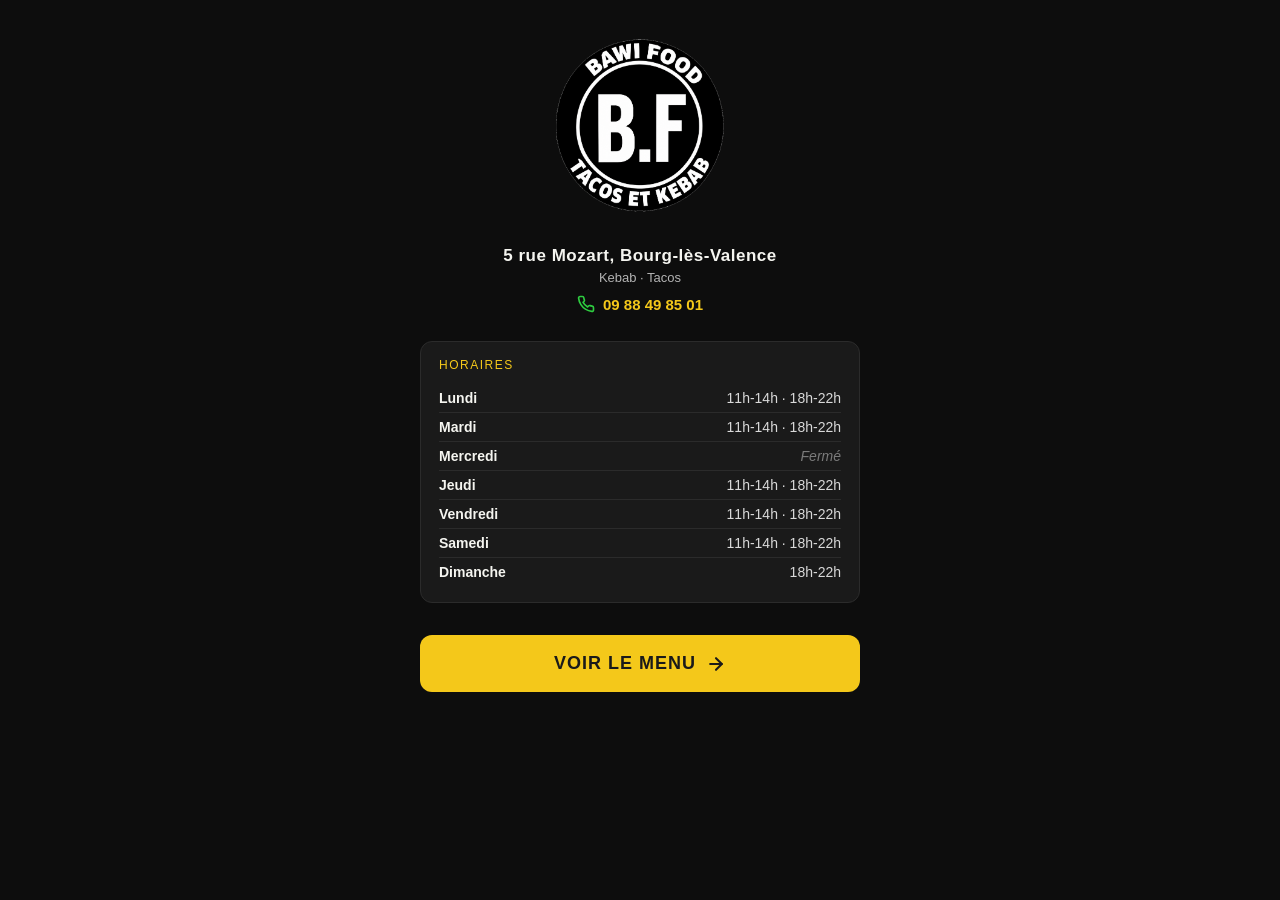
<file: index.html>
<!DOCTYPE html>
<html lang="fr">
<head>
<meta charset="UTF-8">
<meta name="viewport" content="width=device-width, initial-scale=1.0">
<title>Bawi Food</title>
<link rel="stylesheet" href="style.css">
</head>
<body>
<div class="wrap">

  <img src="logo.png" alt="Logo Bawi Food" class="logo-img">

  <p class="address">5 rue Mozart, Bourg-lès-Valence</p>
  <p class="address-sub">Kebab · Tacos</p>
  <a href="tel:0988498501" class="phone">
    <svg viewBox="0 0 24 24" width="18" height="18" fill="none" stroke="currentColor" stroke-width="2.2" stroke-linecap="round" stroke-linejoin="round"><path d="M22 16.92v3a2 2 0 0 1-2.18 2 19.79 19.79 0 0 1-8.63-3.07 19.5 19.5 0 0 1-6-6 19.79 19.79 0 0 1-3.07-8.67A2 2 0 0 1 4.11 2h3a2 2 0 0 1 2 1.72c.127.96.362 1.903.7 2.81a2 2 0 0 1-.45 2.11L8.09 9.91a16 16 0 0 0 6 6l1.27-1.27a2 2 0 0 1 2.11-.45c.907.338 1.85.573 2.81.7A2 2 0 0 1 22 16.92z"/></svg>
    09 88 49 85 01
  </a>

  <div class="hours">
    <p class="hours-title">Horaires</p>
    <div class="hours-row"><span class="hours-day">Lundi</span><span class="hours-time">11h-14h · 18h-22h</span></div>
    <div class="hours-row"><span class="hours-day">Mardi</span><span class="hours-time">11h-14h · 18h-22h</span></div>
    <div class="hours-row"><span class="hours-day">Mercredi</span><span class="hours-time closed">Fermé</span></div>
    <div class="hours-row"><span class="hours-day">Jeudi</span><span class="hours-time">11h-14h · 18h-22h</span></div>
    <div class="hours-row"><span class="hours-day">Vendredi</span><span class="hours-time">11h-14h · 18h-22h</span></div>
    <div class="hours-row"><span class="hours-day">Samedi</span><span class="hours-time">11h-14h · 18h-22h</span></div>
    <div class="hours-row"><span class="hours-day">Dimanche</span><span class="hours-time">18h-22h</span></div>
  </div>

  <a href="menu.html" class="menu-btn">
    Voir le menu
    <svg viewBox="0 0 24 24" fill="none" stroke="currentColor" stroke-width="2.5" stroke-linecap="round" stroke-linejoin="round"><line x1="5" y1="12" x2="19" y2="12"/><polyline points="12 5 19 12 12 19"/></svg>
  </a>

</div>
</body>
</html>
</file>
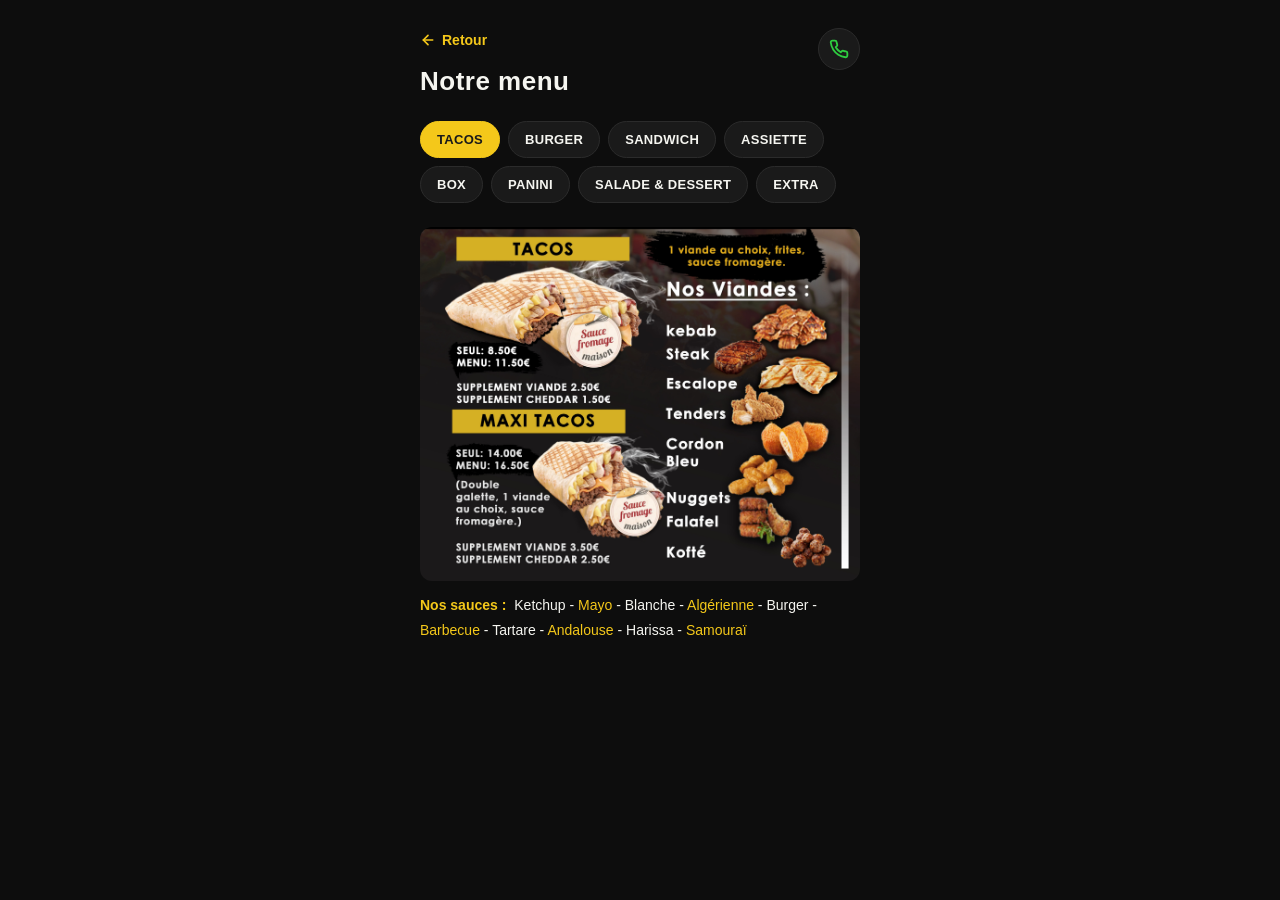
<file: menu.html>
<!DOCTYPE html>
<html lang="fr">
<head>
<meta charset="UTF-8">
<meta name="viewport" content="width=device-width, initial-scale=1.0">
<title>Bawi Food — Menu</title>
<link rel="stylesheet" href="style.css">
</head>
<body>
<div class="wrap">

  <div class="menu-header">
    <a href="tel:0988498501" class="call-btn" aria-label="Appeler Bawi Food">
      <svg viewBox="0 0 24 24" width="20" height="20" fill="none" stroke="currentColor" stroke-width="2.2" stroke-linecap="round" stroke-linejoin="round"><path d="M22 16.92v3a2 2 0 0 1-2.18 2 19.79 19.79 0 0 1-8.63-3.07 19.5 19.5 0 0 1-6-6 19.79 19.79 0 0 1-3.07-8.67A2 2 0 0 1 4.11 2h3a2 2 0 0 1 2 1.72c.127.96.362 1.903.7 2.81a2 2 0 0 1-.45 2.11L8.09 9.91a16 16 0 0 0 6 6l1.27-1.27a2 2 0 0 1 2.11-.45c.907.338 1.85.573 2.81.7A2 2 0 0 1 22 16.92z"/></svg>
    </a>
    <a href="index.html" class="back-link">
      <svg viewBox="0 0 24 24" width="16" height="16" fill="none" stroke="currentColor" stroke-width="2.5" stroke-linecap="round" stroke-linejoin="round"><line x1="19" y1="12" x2="5" y2="12"/><polyline points="12 19 5 12 12 5"/></svg>
      Retour
    </a>
    <p class="menu-title">Notre menu</p>
  </div>

  <div class="tabs" id="tabs">
    <button class="tab-btn active" data-tab="tacos">Tacos</button>
    <button class="tab-btn" data-tab="burger">Burger</button>
    <button class="tab-btn" data-tab="sandwich">Sandwich</button>
    <button class="tab-btn" data-tab="assiette">Assiette</button>
    <button class="tab-btn" data-tab="box">Box</button>
    <button class="tab-btn" data-tab="panini">Panini</button>
    <button class="tab-btn" data-tab="salade-dessert">Salade &amp; dessert</button>
    <button class="tab-btn" data-tab="extra">Extra</button>
  </div>

  <div class="tab-panel active" id="tacos">
    <img src="tacos.jpg" alt="Carte tacos Bawi Food" class="category-photo">
    <p class="sauces"><span class="sauces-label">Nos sauces :</span> <span class="sauce-white">Ketchup</span> - <span class="sauce-yellow">Mayo</span> - <span class="sauce-white">Blanche</span> - <span class="sauce-yellow">Algérienne</span> - <span class="sauce-white">Burger</span> - <span class="sauce-yellow">Barbecue</span> - <span class="sauce-white">Tartare</span> - <span class="sauce-yellow">Andalouse</span> - <span class="sauce-white">Harissa</span> - <span class="sauce-yellow">Samouraï</span></p>
  </div>

  <div class="tab-panel" id="burger">
    <img src="burger.jpg" alt="Carte burger Bawi Food" class="category-photo">
    <p class="sauces"><span class="sauces-label">Nos sauces :</span> <span class="sauce-white">Ketchup</span> - <span class="sauce-yellow">Mayo</span> - <span class="sauce-white">Blanche</span> - <span class="sauce-yellow">Algérienne</span> - <span class="sauce-white">Burger</span> - <span class="sauce-yellow">Barbecue</span> - <span class="sauce-white">Tartare</span> - <span class="sauce-yellow">Andalouse</span> - <span class="sauce-white">Harissa</span> - <span class="sauce-yellow">Samouraï</span></p>
  </div>

  <div class="tab-panel" id="sandwich">
    <img src="sandwich1.jpg" alt="Kebab" class="category-photo">
    <img src="sandwich2.jpg" alt="Maxi kebab" class="category-photo">
    <img src="sandwich3.jpg" alt="Galette" class="category-photo">
    <img src="sandwich4.jpg" alt="Américain" class="category-photo">
    <img src="sandwich5.jpg" alt="Maxi wrap" class="category-photo">
    <img src="sandwich6.jpg" alt="Miche kebab" class="category-photo">
    <img src="sandwich7.jpg" alt="Wrap poulet" class="category-photo">
    <img src="sandwich8.jpg" alt="Maxi galette" class="category-photo">
    <img src="sandwich9.jpg" alt="Escalope" class="category-photo">
    <img src="sandwich10.jpg" alt="Kebab frites" class="category-photo">
    <p class="sauces"><span class="sauces-label">Nos sauces :</span> <span class="sauce-white">Ketchup</span> - <span class="sauce-yellow">Mayo</span> - <span class="sauce-white">Blanche</span> - <span class="sauce-yellow">Algérienne</span> - <span class="sauce-white">Burger</span> - <span class="sauce-yellow">Barbecue</span> - <span class="sauce-white">Tartare</span> - <span class="sauce-yellow">Andalouse</span> - <span class="sauce-white">Harissa</span> - <span class="sauce-yellow">Samouraï</span></p>
  </div>

  <div class="tab-panel" id="assiette">
    <img src="assiette1.jpg" alt="Assiette escalope, mix kebab, adana" class="category-photo">
    <img src="assiette2.jpg" alt="Assiette panini, kebab, tenders, steaks" class="category-photo">
    <p class="sauces"><span class="sauces-label">Nos sauces :</span> <span class="sauce-white">Ketchup</span> - <span class="sauce-yellow">Mayo</span> - <span class="sauce-white">Blanche</span> - <span class="sauce-yellow">Algérienne</span> - <span class="sauce-white">Burger</span> - <span class="sauce-yellow">Barbecue</span> - <span class="sauce-white">Tartare</span> - <span class="sauce-yellow">Andalouse</span> - <span class="sauce-white">Harissa</span> - <span class="sauce-yellow">Samouraï</span></p>
  </div>

  <div class="tab-panel" id="box">
    <img src="box.jpg" alt="Carte box Bawi Food" class="category-photo">
    <p class="sauces"><span class="sauces-label">Nos sauces :</span> <span class="sauce-white">Ketchup</span> - <span class="sauce-yellow">Mayo</span> - <span class="sauce-white">Blanche</span> - <span class="sauce-yellow">Algérienne</span> - <span class="sauce-white">Burger</span> - <span class="sauce-yellow">Barbecue</span> - <span class="sauce-white">Tartare</span> - <span class="sauce-yellow">Andalouse</span> - <span class="sauce-white">Harissa</span> - <span class="sauce-yellow">Samouraï</span></p>
  </div>

  <div class="tab-panel" id="panini">
    <img src="panini.jpg" alt="Carte panini Bawi Food" class="category-photo">
    <p class="sauces"><span class="sauces-label">Nos sauces :</span> <span class="sauce-white">Ketchup</span> - <span class="sauce-yellow">Mayo</span> - <span class="sauce-white">Blanche</span> - <span class="sauce-yellow">Algérienne</span> - <span class="sauce-white">Burger</span> - <span class="sauce-yellow">Barbecue</span> - <span class="sauce-white">Tartare</span> - <span class="sauce-yellow">Andalouse</span> - <span class="sauce-white">Harissa</span> - <span class="sauce-yellow">Samouraï</span></p>
  </div>

  <div class="tab-panel" id="salade-dessert">
    <img src="salade-dessert.jpg" alt="Carte salades et desserts Bawi Food" class="category-photo">
  </div>

  <div class="tab-panel" id="extra">
    <img src="extra.jpg" alt="Carte extras Bawi Food" class="category-photo">
  </div>

</div>

<script>
  const buttons = document.querySelectorAll('.tab-btn');
  const panels = document.querySelectorAll('.tab-panel');

  buttons.forEach(btn => {
    btn.addEventListener('click', () => {
      buttons.forEach(b => b.classList.remove('active'));
      panels.forEach(p => p.classList.remove('active'));
      btn.classList.add('active');
      document.getElementById(btn.dataset.tab).classList.add('active');
    });
  });
</script>
</body>
</html>
</file>
<file: style.css>
* { margin: 0; padding: 0; box-sizing: border-box; }

:root {
  --bg: #0d0d0d;
  --bg-card: #1a1a1a;
  --white: #f5f5f0;
  --yellow: #f4c81a;
  --border: #2b2b2b;
}

body {
  background: var(--bg);
  color: var(--white);
  font-family: 'Arial', sans-serif;
  min-height: 100vh;
}

.wrap {
  max-width: 480px;
  margin: 0 auto;
  padding: 32px 20px 60px;
  display: flex;
  flex-direction: column;
  align-items: center;
  text-align: center;
}

/* --- logo --- */
.logo-img {
  width: 190px;
  height: 190px;
  margin-bottom: 24px;
}

/* --- adresse / horaires --- */
.address {
  font-size: 17px;
  font-weight: 700;
  letter-spacing: 0.5px;
  margin-bottom: 4px;
}
.address-sub {
  font-size: 13px;
  color: #b3b3b3;
  margin-bottom: 10px;
}
.phone {
  display: flex;
  align-items: center;
  gap: 8px;
  font-size: 15px;
  font-weight: 700;
  color: var(--yellow);
  text-decoration: none;
  margin-bottom: 28px;
}
.phone svg { color: #2ecc40; }

.hours {
  width: 100%;
  background: var(--bg-card);
  border: 1px solid var(--border);
  border-radius: 12px;
  padding: 16px 18px;
  margin-bottom: 32px;
}
.hours-title {
  font-size: 12px;
  text-transform: uppercase;
  letter-spacing: 1.5px;
  color: var(--yellow);
  margin-bottom: 12px;
  text-align: left;
}
.hours-row {
  display: flex;
  justify-content: space-between;
  font-size: 14px;
  padding: 6px 0;
  border-bottom: 1px solid var(--border);
  text-align: left;
}
.hours-row:last-child { border-bottom: none; }
.hours-day { font-weight: 700; }
.hours-time { color: #d9d9d9; }
.closed { color: #7a7a7a; font-style: italic; }

/* --- bouton menu --- */
.menu-btn {
  display: flex;
  align-items: center;
  justify-content: center;
  gap: 10px;
  width: 100%;
  background: var(--yellow);
  color: #1a1a1a;
  font-weight: 900;
  font-size: 18px;
  letter-spacing: 1px;
  text-transform: uppercase;
  text-decoration: none;
  padding: 18px;
  border-radius: 12px;
  transition: transform 0.15s ease, box-shadow 0.15s ease;
}
.menu-btn:hover, .menu-btn:focus-visible {
  transform: translateY(-2px);
  box-shadow: 0 6px 0 0 #b89400;
  outline: none;
}
.menu-btn:active {
  transform: translateY(0);
  box-shadow: none;
}
.menu-btn svg { width: 20px; height: 20px; }

/* --- page menu --- */
.menu-header {
  width: 100%;
  text-align: left;
  margin-bottom: 24px;
  position: relative;
}
.call-btn {
  position: absolute;
  top: -4px;
  right: 0;
  width: 42px;
  height: 42px;
  border-radius: 50%;
  background: var(--bg-card);
  border: 1px solid var(--border);
  color: #2ecc40;
  display: flex;
  align-items: center;
  justify-content: center;
  text-decoration: none;
}
.call-btn:active { transform: scale(0.95); }
.back-link {
  display: inline-flex;
  align-items: center;
  gap: 6px;
  color: var(--yellow);
  text-decoration: none;
  font-size: 14px;
  font-weight: 700;
  margin-bottom: 18px;
}
.menu-title {
  font-size: 26px;
  font-weight: 900;
  letter-spacing: 0.5px;
}

/* --- onglets --- */
.tabs {
  display: flex;
  flex-wrap: wrap;
  gap: 8px;
  width: 100%;
  padding-bottom: 4px;
  margin-bottom: 20px;
}
@media (max-width: 520px) {
  .tabs {
    flex-wrap: nowrap;
    overflow-x: auto;
    padding-bottom: 12px;
    scrollbar-width: none;
  }
  .tabs::-webkit-scrollbar { display: none; }
}
.tab-btn {
  flex: 0 0 auto;
  background: var(--bg-card);
  border: 1px solid var(--border);
  color: var(--white);
  font-weight: 700;
  font-size: 13px;
  letter-spacing: 0.3px;
  text-transform: uppercase;
  padding: 10px 16px;
  border-radius: 999px;
  cursor: pointer;
  white-space: nowrap;
  transition: background 0.15s ease, color 0.15s ease, border-color 0.15s ease;
}
.tab-btn.active {
  background: var(--yellow);
  color: #1a1a1a;
  border-color: var(--yellow);
}

.tab-panel { display: none; width: 100%; }
.tab-panel.active { display: block; }

.category-title {
  font-size: 12px;
  text-transform: uppercase;
  letter-spacing: 1.5px;
  color: var(--yellow);
  margin-bottom: 12px;
  text-align: left;
}

.category-photo {
  width: 100%;
  border-radius: 12px;
  margin-bottom: 12px;
  display: block;
}
.category-photo:first-child { margin-top: 0; }

/* --- liste des sauces --- */
.sauces {
  width: 100%;
  text-align: left;
  font-size: 14px;
  margin-top: 4px;
  line-height: 1.8;
}
.sauces-label {
  color: var(--yellow);
  font-weight: 700;
  margin-right: 4px;
}
.sauce-white { color: var(--white); }
.sauce-yellow { color: var(--yellow); }

.item {
  display: flex;
  justify-content: space-between;
  gap: 12px;
  padding: 12px 0;
  border-top: 1px solid var(--border);
  font-size: 14px;
  text-align: left;
}
.item-name { color: var(--white); }
.item-price { color: var(--yellow); font-weight: 700; white-space: nowrap; }
</file>
